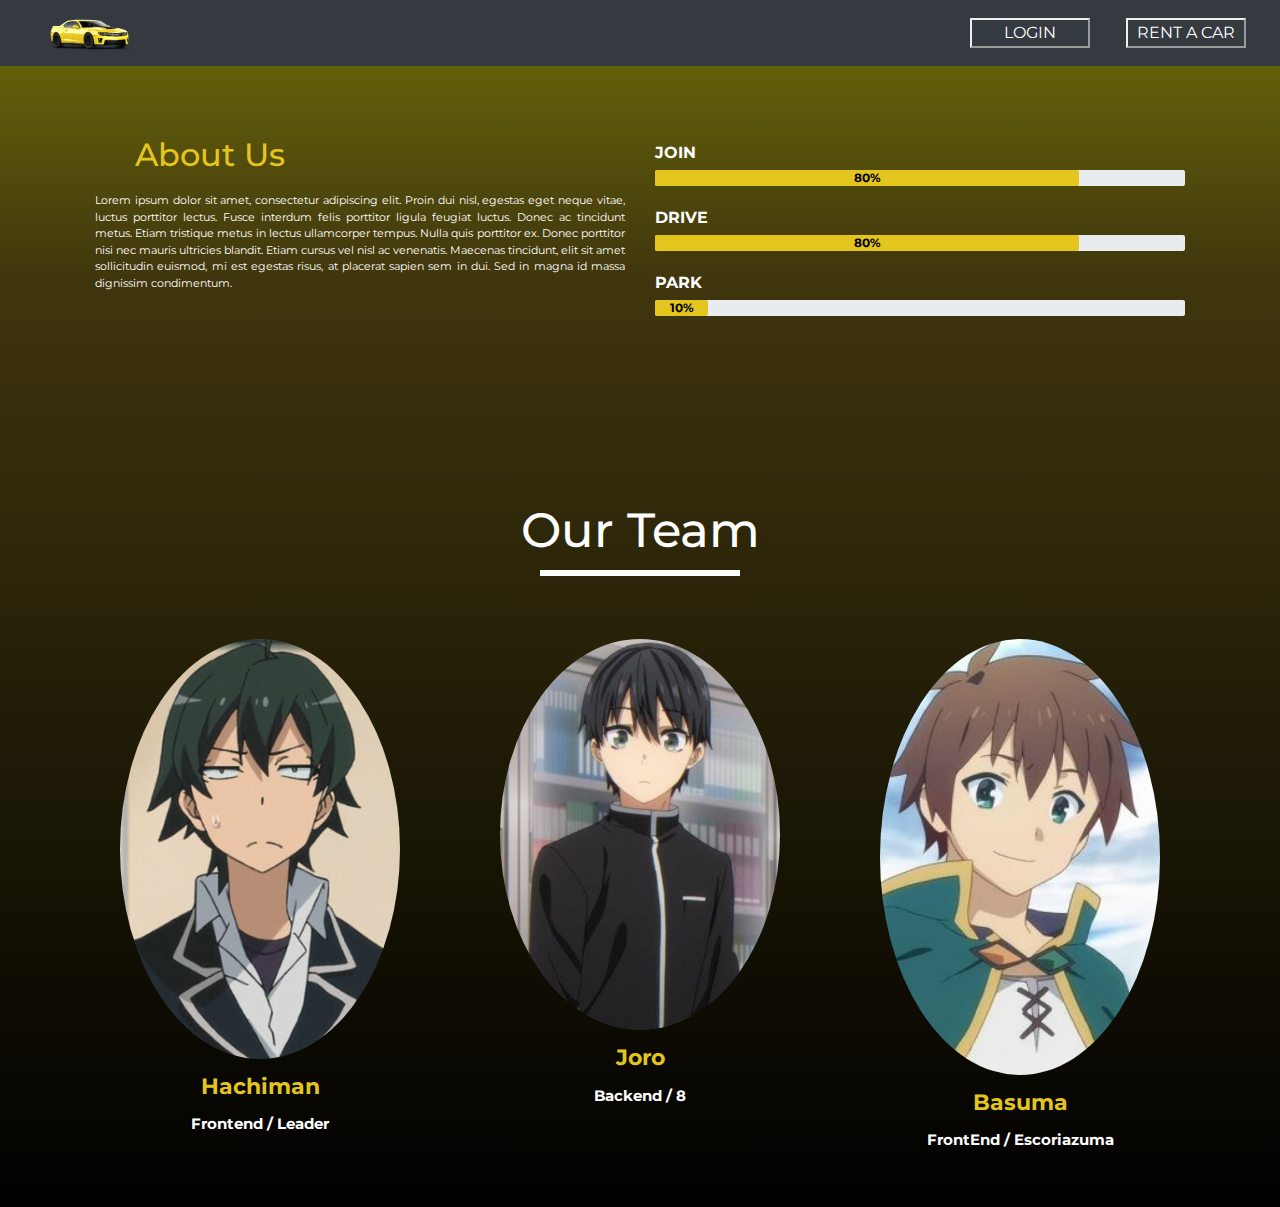
<file: aboutUs.html>
<!DOCTYPE html>
<html>
	<head>
		<title>Car Rental Website</title>
		<link rel="stylesheet" href="../css/styleAboutUs.css">
		<link rel="stylesheet" href="https://stackpath.bootstrapcdn.com/bootstrap/4.4.1/css/bootstrap.min.css">
		<link rel="stylesheet" href="https://stackpath.bootstrapcdn.com/font-awesome/4.7.0/css/font-awesome.min.css">

		<script src="https://code.jquery.com/jquery-3.4.1.slim.min.js"></script>
		<script src="https://cdn.jsdelivr.net/npm/popper.js@1.16.0/dist/umd/popper.min.js"></script>
		<script src="https://stackpath.bootstrapcdn.com/bootstrap/4.4.1/js/bootstrap.min.js"></script>
	</head>
	<body>

		<!---Nav Bar---->
		<section id="nav-bar">
			<nav class="navbar navbar-expand-lg navbar-dark bg-dark">
			  <a class="navbar-brand" href="index.html"><img src="../img/logo.png"></a>
			  <button class="navbar-toggler" type="button" data-toggle="collapse" data-target="#navbarNav" aria-controls="navbarNav" aria-expanded="false" aria-label="Toggle navigation">
			    <span class="navbar-toggler-icon"></span>
			  </button>
			  <div class="collapse navbar-collapse" id="navbarNav">
			    <ul class="navbar-nav ml-auto">
						<li class="nav-item">
			        <a class="nav-link" href="login.html"><button>LOGIN</button></a>
			      </li>
			      <li class="nav-item">
			        <a class="nav-link" href="rentACar.html"><button>RENT A CAR</button></a>
				  </li>
			  	</ul>
			  </div>
			</nav>
        </section>

        <!---About------->
		<section id="about">
			<div class="container">
				<div class="row">
					<div class="col-md-6">
						<h2>About Us</h2>
						<div class="about-content">
							Lorem ipsum dolor sit amet, consectetur adipiscing elit. Proin dui nisl, egestas eget neque vitae,
							luctus porttitor lectus. Fusce interdum felis porttitor ligula feugiat luctus. Donec ac tincidunt
							metus. Etiam tristique metus in lectus ullamcorper tempus. Nulla quis porttitor ex. Donec porttitor
							nisi nec mauris ultricies blandit. Etiam cursus vel nisl ac venenatis. Maecenas tincidunt, elit sit
							amet sollicitudin euismod, mi est egestas risus, at placerat sapien sem in dui. Sed in magna id massa
							dignissim condimentum.
						</div>
					</div>
					<div class="col-md-6 skills-bar">
						<p>Join</p>
						<div class="progress">
							<div class="progress-bar " style="width: 80%;"><b>80%</b></div>
						</div>

						<p>Drive</p>
						<div class="progress">
							<div class="progress-bar" style="width: 80%;"><b>80%</b></div>
						</div>

						<p>Park</p>
						<div class="progress">
							<div class="progress-bar" style="width: 10%;"><b>10%</b></div>
						</div>

					</div>
				</div>
			</div>
		</section>

		<!---Team Members----->
		<section id="team">
			<div class="container">
				<h1><font size="7">Our Team</h1>
				<div class="row">
					<div class="col-md-4 profile-pic text-center">
						<div class="img-box">
							<img src="../img/tm/tMember1.jpg" class="img-responsive">
							<ul>

								<a href="#">   <!--Este tag crea hipervinculos-->
									<li>     <!-- este Tag crea listas -->
										<i class="fa fa-address-card"></i>
									</li>
								</a>
							</ul>
						</div>
						<h2>Hachiman</h2>
						<h3>Frontend / Leader</h3>
					</div>

					<div class="col-md-4 profile-pic text-center">
						<div class="img-box">
							<img src="../img/tm/tMember2.jpg" class="img-responsive">
							<ul>

								<a href="#">   <!--Este tag crea hipervinculos-->
									<li>     <!-- este Tag crea listas -->
										<i class="fa fa-car"></i>
									</li>
								</a>
							</ul>
						</div>
						<h2>Joro</h2>
						<h3>Backend / 8</h3>
					</div>

					<div class="col-md-4 profile-pic text-center">
						<div class="img-box">
							<img src="../img/tm/tMember3.jpg" class="img-responsive">
							<ul>

								<a href="#">   <!--Este tag crea hipervinculos-->
									<li>     <!-- este Tag crea listas -->
										<i class="fa fa-map-marker"></i>
									</li>
								</a>
							</ul>
						</div>
						<h2>Basuma</h2>
						<h3>FrontEnd / Escoriazuma</h3>
					</div>
				</div>
			</div>
		</section>



	</body>
</html>
</file>
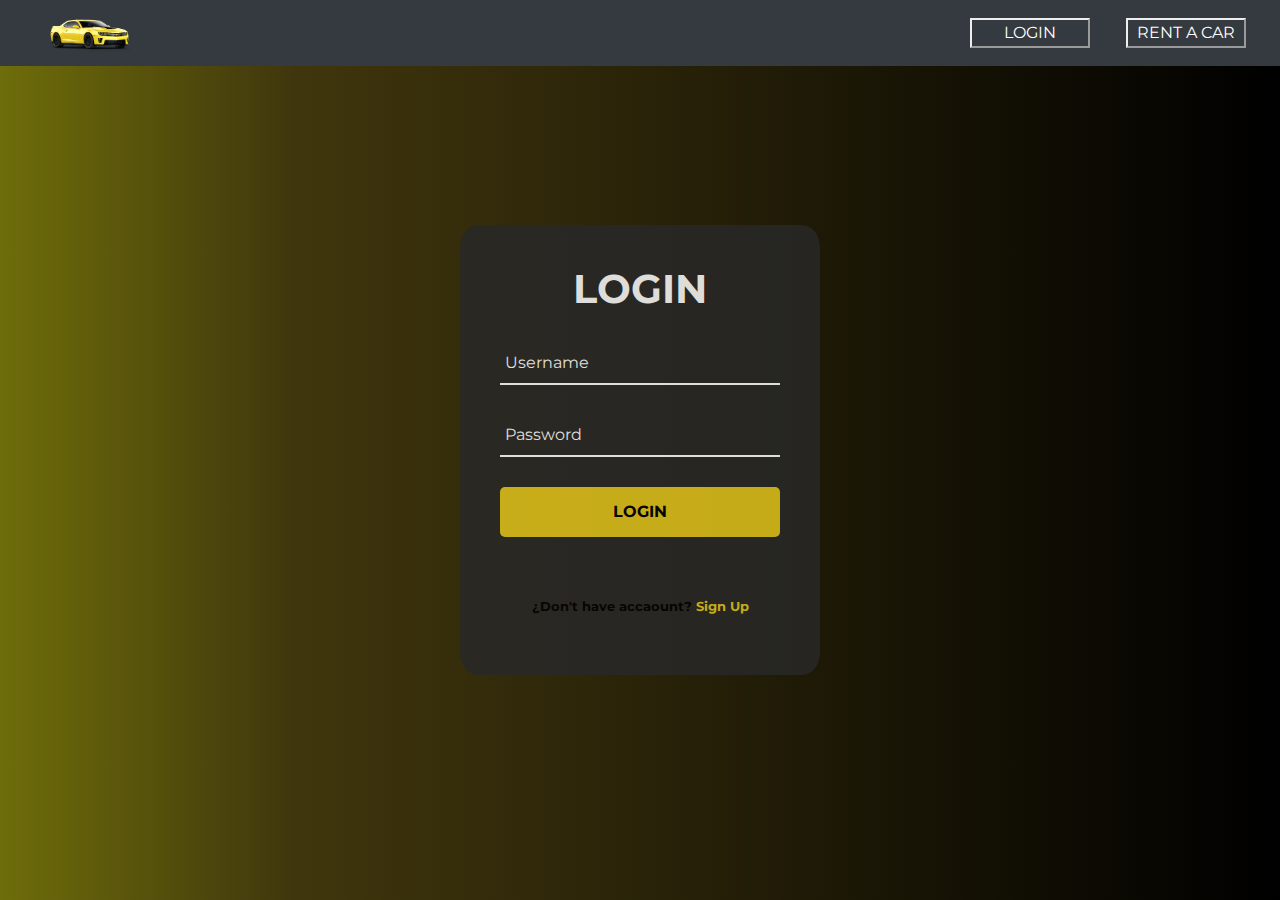
<file: login.html>
<!DOCTYPE html>
<html>
    <head>
        <title>Car Rental Website</title>
        <link rel="stylesheet" href="../css/styleLogin.css">
        <link rel="stylesheet" href="https://stackpath.bootstrapcdn.com/bootstrap/4.4.1/css/bootstrap.min.css">
        <link rel="stylesheet" href="https://stackpath.bootstrapcdn.com/font-awesome/4.7.0/css/font-awesome.min.css">
        <link href="https://fonts.googleapis.com/css?family=Montserrat&display=swap" rel="stylesheet">

        <script src="https://code.jquery.com/jquery-3.4.1.slim.min.js"></script>
        <script src="https://cdn.jsdelivr.net/npm/popper.js@1.16.0/dist/umd/popper.min.js"></script>
        <script src="https://stackpath.bootstrapcdn.com/bootstrap/4.4.1/js/bootstrap.min.js"></script>
        <script src="https://cdnjs.cloudflare.com/ajax/libs/jquery/3.4.1/jquery.min.js"></script>
    </head>
    <body>

        <section id="nav-bar">
  			      <nav class="navbar navbar-expand-lg navbar-dark bg-dark">
        			  <a class="navbar-brand" href="index.html"><img src="../img/logo.png"></a>
        			  <button class="navbar-toggler" type="button" data-toggle="collapse" data-target="#navbarNav" aria-controls="navbarNav" aria-expanded="false" aria-label="Toggle navigation">
        			    <span class="navbar-toggler-icon"></span>
        			  </button>
        			  <div class="collapse navbar-collapse" id="navbarNav">
        			    <ul class="navbar-nav ml-auto">
                    <li class="nav-item">
        			        <a class="nav-link" href="login.html"><button>LOGIN</button></a>
        			      </li>
        			      <li class="nav-item">
        			        <a class="nav-link" href="rentACar.html"><button>RENT A CAR</button></a>
        				  </li>
        			  	</ul>
        			  </div>
        			</nav>
        </section>

        <form action="index.html" class="login-form">
            <h1><b>Login</b></h1>
            <div class="txtb">
                <input type="text" required>
                <span data-placeholder="Username"></span>
            </div>

            <div class="txtb">
                <input type="password" required>
                <span data-placeholder="Password"></span>
            </div>

            <input type="submit" class="logbtn" value="Login">

            <div class="bottom-text">
                <b>¿Don't have accaount? <a href="Register.html">Sign Up</a></b>
            </div>
          </form>
        <script type="text/javascript">
            $(".txtb input").on("focus",function(){
              $(this).addClass("focus");
            });

            $(".txtb input").on("blur",function(){
              if ($(this).val() == "") {
                  $(this).removeClass("focus");
              }
            });
        </script>

    </body>
</html>
</file>
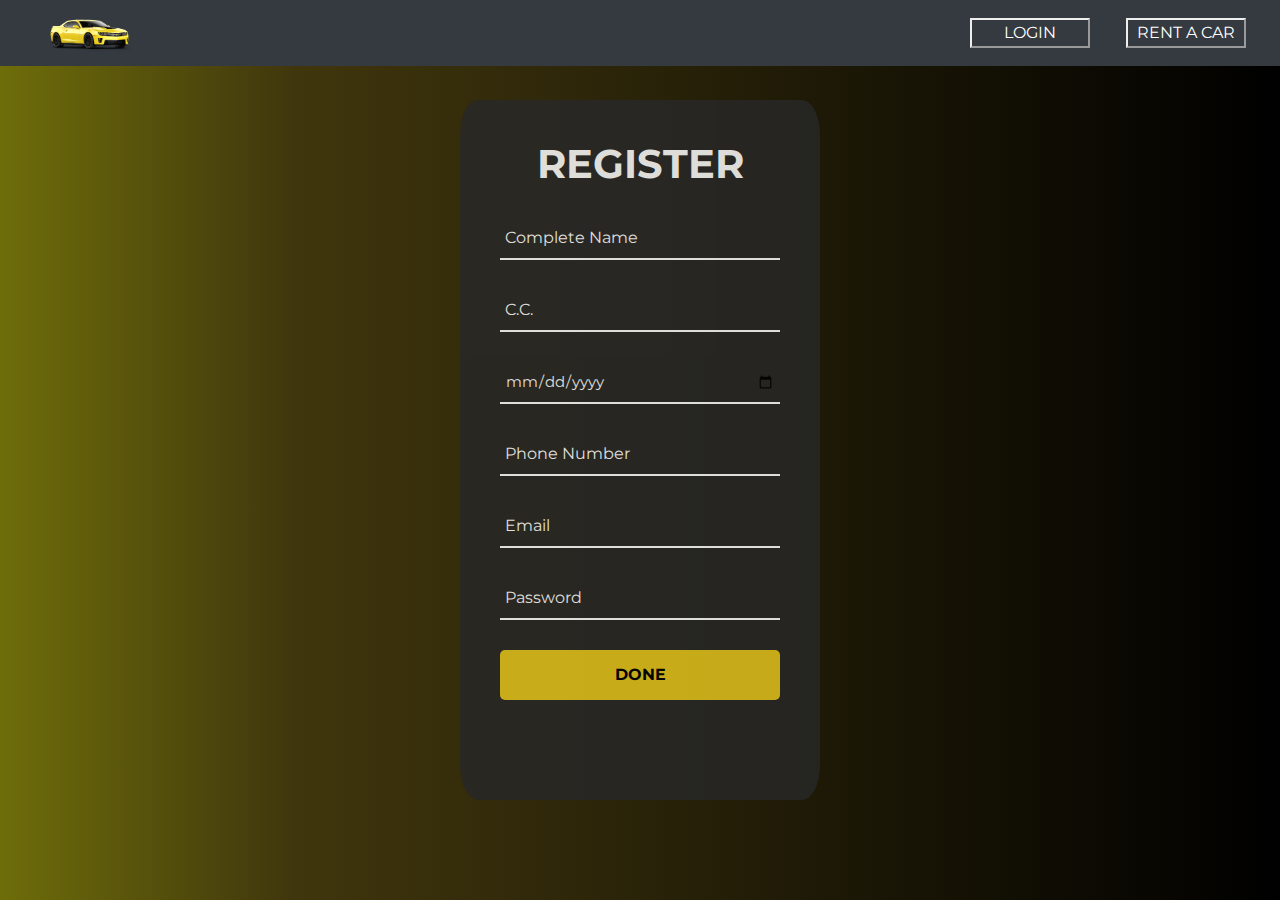
<file: Register.html>
<!DOCTYPE html>
<html>
    <head>
        <title>Car Rental Website</title>
        <link rel="stylesheet" href="../css/styleRegister.css">
        <link rel="stylesheet" href="https://stackpath.bootstrapcdn.com/bootstrap/4.4.1/css/bootstrap.min.css">
        <link rel="stylesheet" href="https://stackpath.bootstrapcdn.com/font-awesome/4.7.0/css/font-awesome.min.css">
        <link href="https://fonts.googleapis.com/css?family=Montserrat&display=swap" rel="stylesheet">

        <script src="https://code.jquery.com/jquery-3.4.1.slim.min.js"></script>
        <script src="https://cdn.jsdelivr.net/npm/popper.js@1.16.0/dist/umd/popper.min.js"></script>
        <script src="https://stackpath.bootstrapcdn.com/bootstrap/4.4.1/js/bootstrap.min.js"></script>
        <script src="https://cdnjs.cloudflare.com/ajax/libs/jquery/3.4.1/jquery.min.js"></script>
    </head>
    <body>

        <section id="nav-bar">
			       <nav class="navbar navbar-expand-lg navbar-dark bg-dark">
      			  <a class="navbar-brand" href="index.html"><img src="../img/logo.png"></a>
      			  <button class="navbar-toggler" type="button" data-toggle="collapse" data-target="#navbarNav" aria-controls="navbarNav" aria-expanded="false" aria-label="Toggle navigation">
      			    <span class="navbar-toggler-icon"></span>
      			  </button>
      			  <div class="collapse navbar-collapse" id="navbarNav">
      			    <ul class="navbar-nav ml-auto">
                  <li class="nav-item">
      			        <a class="nav-link" href="login.html"><button>LOGIN</button></a>
      			      </li>
      			      <li class="nav-item">
      			        <a class="nav-link" href="rentACar.html"><button>RENT A CAR</button></a>
      				  </li>
      			  	</ul>
      			  </div>
      			</nav>
        </section>


            <form action="index.html" class="Register-form">
                <h1><b>Register</b></h1>

                <div class="txtb">
                    <input type="text" id="name_lastname" name="Name" required>
                    <span data-placeholder="Complete Name"></span>
                </div>

                <div class="txtb">
                    <input type="number" id="cc" name="Identification" required>
                    <span data-placeholder="C.C."></span>
                </div>

                <div class="txtb">
                    <input type="date" id="license_date" name="license_date"
                    pattern="[0-9]{4}-(0[1-9]|1[012])-(0[1-9]|1[0-9]|2[0-9]|3[01])"  required>
                </div>

                <div class="txtb">
                    <input type="phone" id="phone" name="PhoneNumber" pattern="[0-9]{10}"required>
                    <span data-placeholder="Phone Number"></span>
                </div>

                <div class="txtb">
                    <input type="text" id="email" name="Email" required>
                    <span data-placeholder="Email"></span>
                </div>

                <div class="txtb">
                    <input type="password" id="password" name="password" required>
                    <span data-placeholder="Password"></span>
                </div>

                <input type="submit" class="logbtn" value="Done">
              </form>

            <script type="text/javascript">
                $(".txtb input").on("focus",function(){
                  $(this).addClass("focus");
                });

                $(".txtb input").on("blur",function(){
                  if ($(this).val() == "") {
                      $(this).removeClass("focus");
                  }
                });
            </script>
    </body>
</html>
</file>
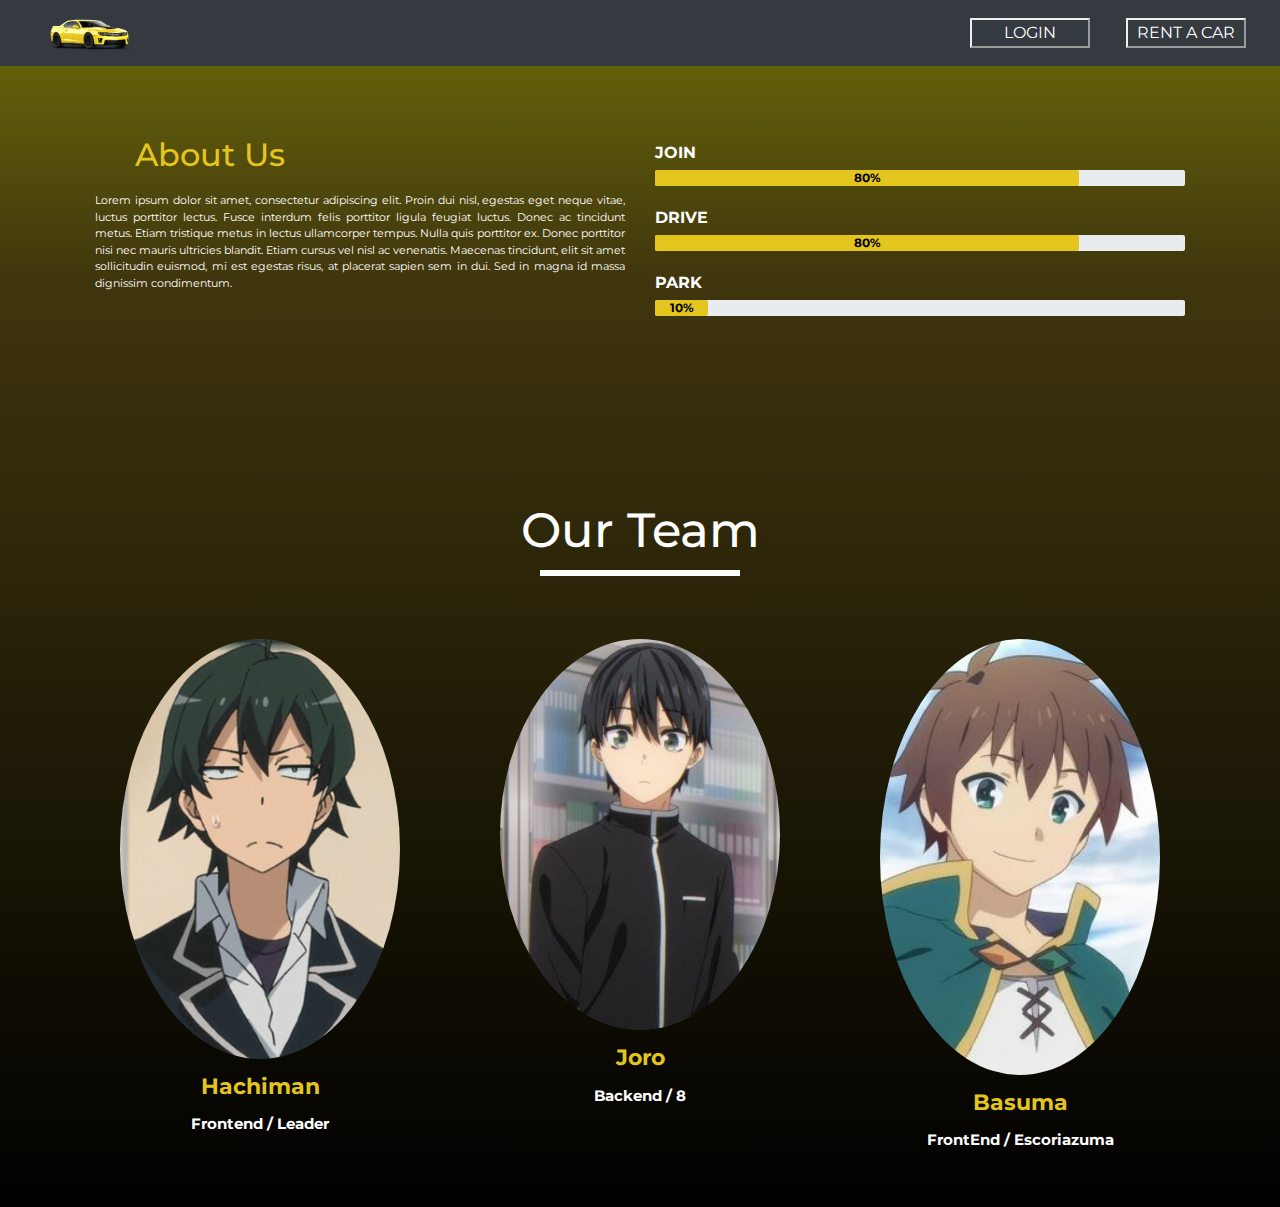
<file: html/aboutUs.html>
<!DOCTYPE html>
<html>
	<head>
		<title>Car Rental Website</title>
		<link rel="stylesheet" href="../css/styleAboutUs.css">
		<link rel="stylesheet" href="https://stackpath.bootstrapcdn.com/bootstrap/4.4.1/css/bootstrap.min.css">
		<link rel="stylesheet" href="https://stackpath.bootstrapcdn.com/font-awesome/4.7.0/css/font-awesome.min.css">

		<script src="https://code.jquery.com/jquery-3.4.1.slim.min.js"></script>
		<script src="https://cdn.jsdelivr.net/npm/popper.js@1.16.0/dist/umd/popper.min.js"></script>
		<script src="https://stackpath.bootstrapcdn.com/bootstrap/4.4.1/js/bootstrap.min.js"></script>
	</head>
	<body>

		<!---Nav Bar---->
		<section id="nav-bar">
			<nav class="navbar navbar-expand-lg navbar-dark bg-dark">
			  <a class="navbar-brand" href="index.html"><img src="../img/logo.png"></a>
			  <button class="navbar-toggler" type="button" data-toggle="collapse" data-target="#navbarNav" aria-controls="navbarNav" aria-expanded="false" aria-label="Toggle navigation">
			    <span class="navbar-toggler-icon"></span>
			  </button>
			  <div class="collapse navbar-collapse" id="navbarNav">
			    <ul class="navbar-nav ml-auto">
						<li class="nav-item">
			        <a class="nav-link" href="login.html"><button>LOGIN</button></a>
			      </li>
			      <li class="nav-item">
			        <a class="nav-link" href="rentACar.html"><button>RENT A CAR</button></a>
				  </li>
			  	</ul>
			  </div>
			</nav>
        </section>

        <!---About------->
		<section id="about">
			<div class="container">
				<div class="row">
					<div class="col-md-6">
						<h2>About Us</h2>
						<div class="about-content">
							Lorem ipsum dolor sit amet, consectetur adipiscing elit. Proin dui nisl, egestas eget neque vitae,
							luctus porttitor lectus. Fusce interdum felis porttitor ligula feugiat luctus. Donec ac tincidunt
							metus. Etiam tristique metus in lectus ullamcorper tempus. Nulla quis porttitor ex. Donec porttitor
							nisi nec mauris ultricies blandit. Etiam cursus vel nisl ac venenatis. Maecenas tincidunt, elit sit
							amet sollicitudin euismod, mi est egestas risus, at placerat sapien sem in dui. Sed in magna id massa
							dignissim condimentum.
						</div>
					</div>
					<div class="col-md-6 skills-bar">
						<p>Join</p>
						<div class="progress">
							<div class="progress-bar " style="width: 80%;"><b>80%</b></div>
						</div>

						<p>Drive</p>
						<div class="progress">
							<div class="progress-bar" style="width: 80%;"><b>80%</b></div>
						</div>

						<p>Park</p>
						<div class="progress">
							<div class="progress-bar" style="width: 10%;"><b>10%</b></div>
						</div>

					</div>
				</div>
			</div>
		</section>

		<!---Team Members----->
		<section id="team">
			<div class="container">
				<h1><font size="7">Our Team</h1>
				<div class="row">
					<div class="col-md-4 profile-pic text-center">
						<div class="img-box">
							<img src="../img/tm/tMember1.jpg" class="img-responsive">
							<ul>

								<a href="#">   <!--Este tag crea hipervinculos-->
									<li>     <!-- este Tag crea listas -->
										<i class="fa fa-address-card"></i>
									</li>
								</a>
							</ul>
						</div>
						<h2>Hachiman</h2>
						<h3>Frontend / Leader</h3>
					</div>

					<div class="col-md-4 profile-pic text-center">
						<div class="img-box">
							<img src="../img/tm/tMember2.jpg" class="img-responsive">
							<ul>

								<a href="#">   <!--Este tag crea hipervinculos-->
									<li>     <!-- este Tag crea listas -->
										<i class="fa fa-car"></i>
									</li>
								</a>
							</ul>
						</div>
						<h2>Joro</h2>
						<h3>Backend / 8</h3>
					</div>

					<div class="col-md-4 profile-pic text-center">
						<div class="img-box">
							<img src="../img/tm/tMember3.jpg" class="img-responsive">
							<ul>

								<a href="#">   <!--Este tag crea hipervinculos-->
									<li>     <!-- este Tag crea listas -->
										<i class="fa fa-map-marker"></i>
									</li>
								</a>
							</ul>
						</div>
						<h2>Basuma</h2>
						<h3>FrontEnd / Escoriazuma</h3>
					</div>
				</div>
			</div>
		</section>



	</body>
</html>
</file>
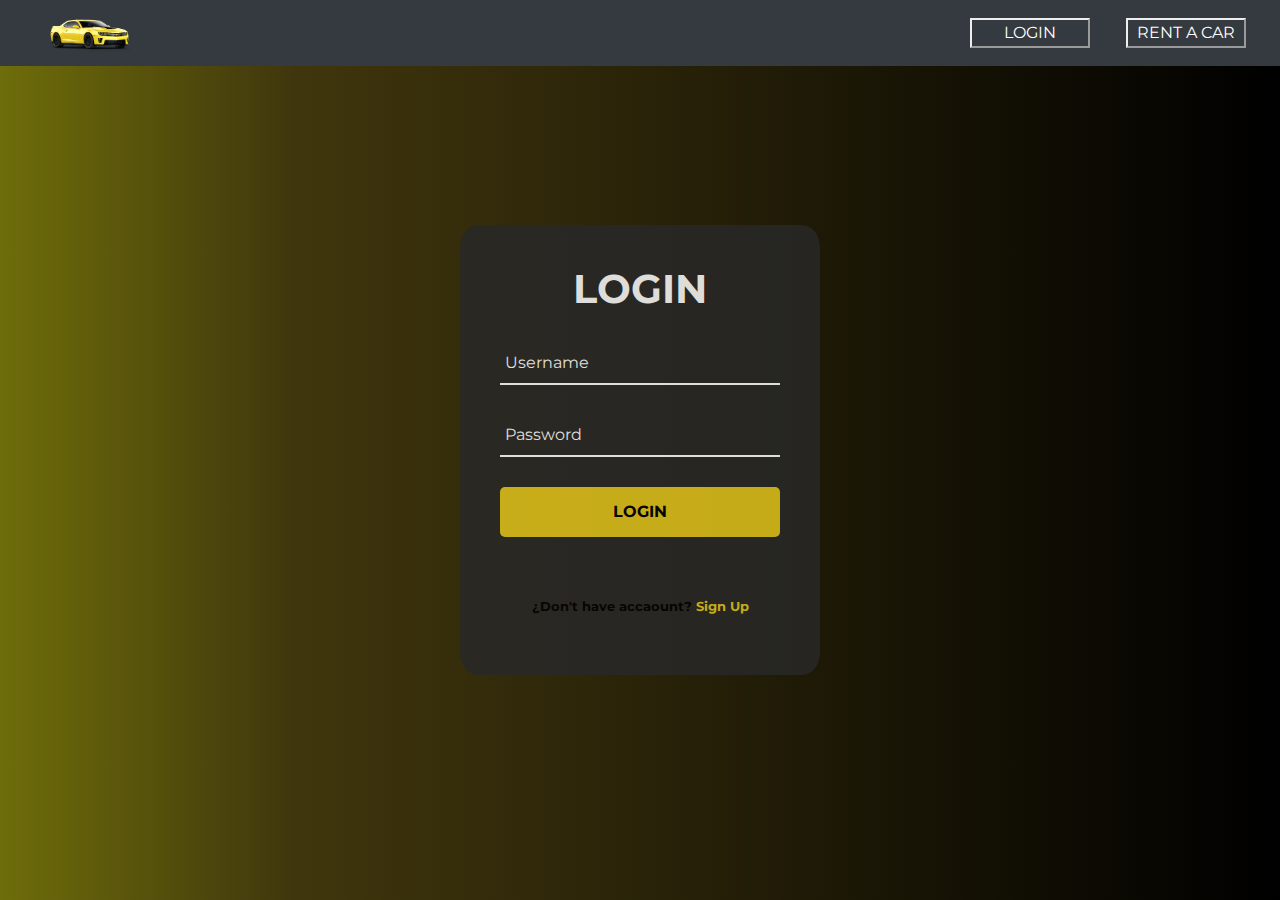
<file: html/login.html>
<!DOCTYPE html>
<html>
    <head>
        <title>Car Rental Website</title>
        <link rel="stylesheet" href="../css/styleLogin.css">
        <link rel="stylesheet" href="https://stackpath.bootstrapcdn.com/bootstrap/4.4.1/css/bootstrap.min.css">
        <link rel="stylesheet" href="https://stackpath.bootstrapcdn.com/font-awesome/4.7.0/css/font-awesome.min.css">
        <link href="https://fonts.googleapis.com/css?family=Montserrat&display=swap" rel="stylesheet">

        <script src="https://code.jquery.com/jquery-3.4.1.slim.min.js"></script>
        <script src="https://cdn.jsdelivr.net/npm/popper.js@1.16.0/dist/umd/popper.min.js"></script>
        <script src="https://stackpath.bootstrapcdn.com/bootstrap/4.4.1/js/bootstrap.min.js"></script>
        <script src="https://cdnjs.cloudflare.com/ajax/libs/jquery/3.4.1/jquery.min.js"></script>
    </head>
    <body>

        <section id="nav-bar">
  			      <nav class="navbar navbar-expand-lg navbar-dark bg-dark">
        			  <a class="navbar-brand" href="index.html"><img src="../img/logo.png"></a>
        			  <button class="navbar-toggler" type="button" data-toggle="collapse" data-target="#navbarNav" aria-controls="navbarNav" aria-expanded="false" aria-label="Toggle navigation">
        			    <span class="navbar-toggler-icon"></span>
        			  </button>
        			  <div class="collapse navbar-collapse" id="navbarNav">
        			    <ul class="navbar-nav ml-auto">
                    <li class="nav-item">
        			        <a class="nav-link" href="login.html"><button>LOGIN</button></a>
        			      </li>
        			      <li class="nav-item">
        			        <a class="nav-link" href="rentACar.html"><button>RENT A CAR</button></a>
        				  </li>
        			  	</ul>
        			  </div>
        			</nav>
        </section>

        <form action="index.html" class="login-form">
            <h1><b>Login</b></h1>
            <div class="txtb">
                <input type="text" required>
                <span data-placeholder="Username"></span>
            </div>

            <div class="txtb">
                <input type="password" required>
                <span data-placeholder="Password"></span>
            </div>

            <input type="submit" class="logbtn" value="Login">

            <div class="bottom-text">
                <b>¿Don't have accaount? <a href="Register.html">Sign Up</a></b>
            </div>
          </form>
        <script type="text/javascript">
            $(".txtb input").on("focus",function(){
              $(this).addClass("focus");
            });

            $(".txtb input").on("blur",function(){
              if ($(this).val() == "") {
                  $(this).removeClass("focus");
              }
            });
        </script>

    </body>
</html>
</file>
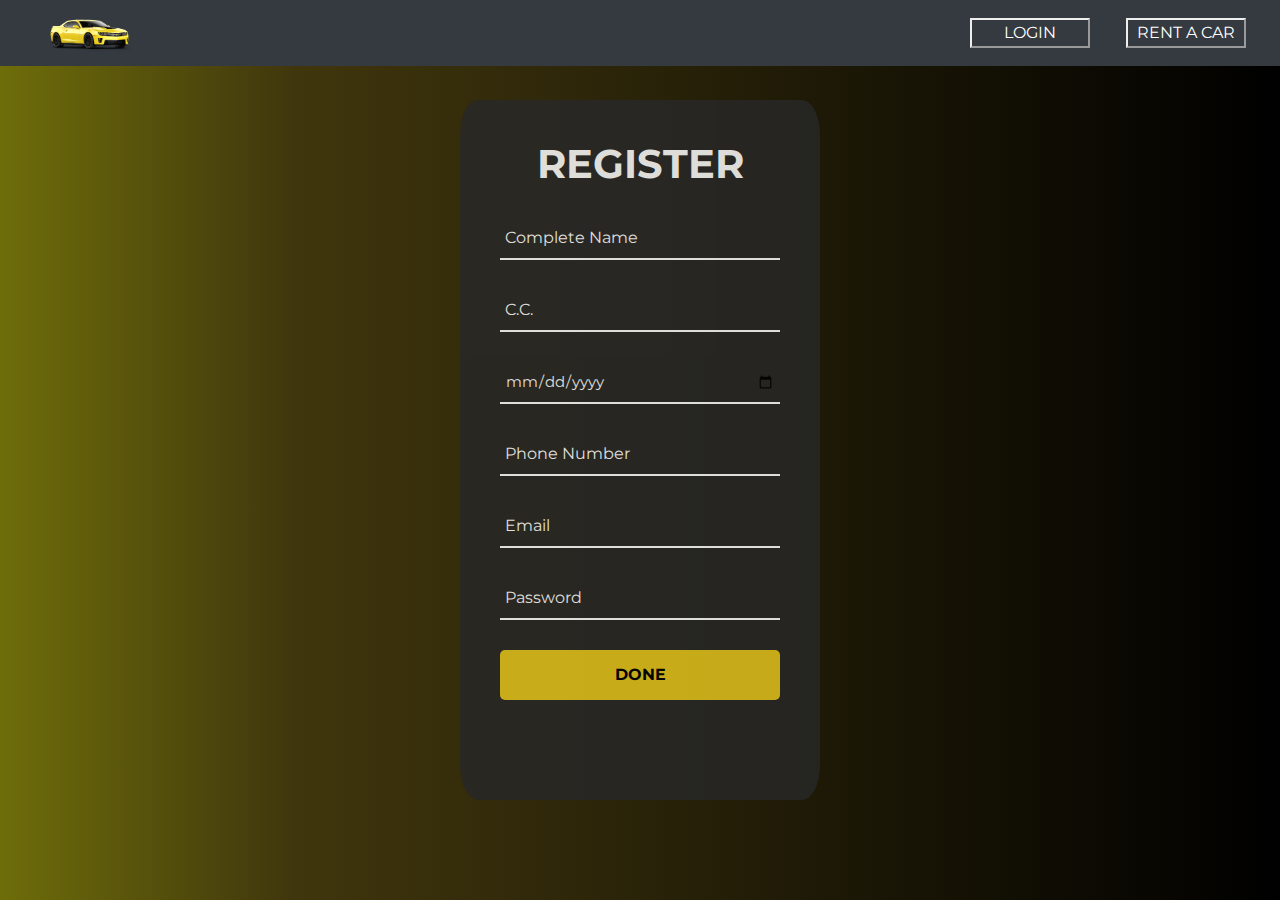
<file: html/Register.html>
<!DOCTYPE html>
<html>
    <head>
        <title>Car Rental Website</title>
        <link rel="stylesheet" href="../css/styleRegister.css">
        <link rel="stylesheet" href="https://stackpath.bootstrapcdn.com/bootstrap/4.4.1/css/bootstrap.min.css">
        <link rel="stylesheet" href="https://stackpath.bootstrapcdn.com/font-awesome/4.7.0/css/font-awesome.min.css">
        <link href="https://fonts.googleapis.com/css?family=Montserrat&display=swap" rel="stylesheet">

        <script src="https://code.jquery.com/jquery-3.4.1.slim.min.js"></script>
        <script src="https://cdn.jsdelivr.net/npm/popper.js@1.16.0/dist/umd/popper.min.js"></script>
        <script src="https://stackpath.bootstrapcdn.com/bootstrap/4.4.1/js/bootstrap.min.js"></script>
        <script src="https://cdnjs.cloudflare.com/ajax/libs/jquery/3.4.1/jquery.min.js"></script>
    </head>
    <body>

        <section id="nav-bar">
			       <nav class="navbar navbar-expand-lg navbar-dark bg-dark">
      			  <a class="navbar-brand" href="index.html"><img src="../img/logo.png"></a>
      			  <button class="navbar-toggler" type="button" data-toggle="collapse" data-target="#navbarNav" aria-controls="navbarNav" aria-expanded="false" aria-label="Toggle navigation">
      			    <span class="navbar-toggler-icon"></span>
      			  </button>
      			  <div class="collapse navbar-collapse" id="navbarNav">
      			    <ul class="navbar-nav ml-auto">
                  <li class="nav-item">
      			        <a class="nav-link" href="login.html"><button>LOGIN</button></a>
      			      </li>
      			      <li class="nav-item">
      			        <a class="nav-link" href="rentACar.html"><button>RENT A CAR</button></a>
      				  </li>
      			  	</ul>
      			  </div>
      			</nav>
        </section>


            <form action="index.html" class="Register-form">
                <h1><b>Register</b></h1>

                <div class="txtb">
                    <input type="text" id="name_lastname" name="Name" required>
                    <span data-placeholder="Complete Name"></span>
                </div>

                <div class="txtb">
                    <input type="number" id="cc" name="Identification" required>
                    <span data-placeholder="C.C."></span>
                </div>

                <div class="txtb">
                    <input type="date" id="license_date" name="license_date"
                    pattern="[0-9]{4}-(0[1-9]|1[012])-(0[1-9]|1[0-9]|2[0-9]|3[01])"  required>
                </div>

                <div class="txtb">
                    <input type="phone" id="phone" name="PhoneNumber" pattern="[0-9]{10}"required>
                    <span data-placeholder="Phone Number"></span>
                </div>

                <div class="txtb">
                    <input type="text" id="email" name="Email" required>
                    <span data-placeholder="Email"></span>
                </div>

                <div class="txtb">
                    <input type="password" id="password" name="password" required>
                    <span data-placeholder="Password"></span>
                </div>

                <input type="submit" class="logbtn" value="Done">
              </form>

            <script type="text/javascript">
                $(".txtb input").on("focus",function(){
                  $(this).addClass("focus");
                });

                $(".txtb input").on("blur",function(){
                  if ($(this).val() == "") {
                      $(this).removeClass("focus");
                  }
                });
            </script>
    </body>
</html>
</file>
<file: css/styleAboutUs.css>
@import url('https://fonts.googleapis.com/css?family=Montserrat&display=swap');

*{
	margin: 0;
	padding: 0;
	font-family: 'Montserrat', sans-serif;
}
body{
	background-image: linear-gradient(0deg, rgba(0,0,0,1) 0%, rgba(64,54,13,1) 77%, rgba(110,109,10,1) 100%);
}

/*------Navigation------*/
#nav-bar{
	position: sticky;
	top: 0;
	z-index: 10;
}
.navbar-brand img{
	height: 40px;
	padding-left: 30px;
}
.navbar-nav li{
	padding: 0 10px;
}
.navbar-nav li a{
	float: right;
	text-align: left;
}
#nav-bar ul li a:hover{
	color: #DDC354 !important;
}
button{
		background-color: inherit;
		border-color: inherit;
		color: white;
		width: 120px;
		height: 30px;
}
button:hover{
	color: #DDC354 !important;
}
.navbar{
	background: #fff;
}
.navbar-toggler{
	border: none!important;
}
.nav-link{
	color: white !important;
	font-weight: 600;
	font-size: 16px;
}

/*-----Team-----*/
#team{
	padding-top: 50px;
	padding-bottom: 50px;
	color: black;
}
h1{
	text-align: center;
	color: white !important;
	padding-bottom: 10px;
}
h1::after{
	content: '';
	background: white;
	display: block;
	height: 6px;
	width: 200px;
	margin: 10px auto 20px;
}
.profile-pic{
	margin-top: 25px;
}
.profile-pic .img-box{
	opacity: 1;
	display: block;
	position: relative;
}
.profile-pic .img-box img{
	border-radius: 200%;
}
.profile-pic .img-box img:hover{
	cursor: pointer;
}
.profile-pic h2{
	font-size: 22px;
	font-weight: bold;
	margin-top: 15px;
	color: #E4C51D !important;
}
.profile-pic h3{
	font-size: 15px;
	font-weight: bold;
	margin-top: 15px;
	color: white;
}
#team .fa{
	height: 40px;
	width: 40px;
	font-size: 20px;
	color: #E4C51D !important;
	background: black;
	padding: 9px;
	border-radius: 50%;
}
.img-box ul{
	padding: 15px 0;
	position: absolute;
	z-index: 2;
	bottom: 0;
	left: 50%;
	transform: translateX(-50%);
	opacity: 0;
}
.img-box ul li{
	padding: 5px;
	display: inline-block;
}
.img-box:hover ul{
	opacity: 1;
}
.img-box ul{
	transition: 0.5s;
}
.img-box img{
	width: 80%;
}

/*-----About-----*/
#about h2{
	color: #E4C51D;
	padding-left: 40px;
}
#about{
	align-items: center;
	padding: 70px 80px;
	color: white;
	text-align: justify;
}
.about-content{
	padding-top: 10px;
	height: 200px;
	font-size: 11px;
}
.skills-bar p{
	margin-top: 5px;
	margin-bottom: 5px;
	font-weight: bold;
	text-transform: uppercase;
}
.progress-bar{
	border-radius: 2px;
	background-color: black;
}
.progress{
	border-radius: 2px !important;
	margin-bottom: 20px;
}
.progress .progress-bar{
	background-color: #E4C51D;
	color: black;
}
</file>
<file: css/styleLogin.css>
@import url('https://fonts.googleapis.com/css?family=Montserrat&display=swap');

*{
    margin: 0;
    padding: 0;
    text-decoration: none;
    font-family: 'Montserrat';
    box-sizing: border-box;
}

body{
    min-height: 100vh;
    background-image: linear-gradient(270deg, rgba(0,0,0,1) 0%, rgba(64,54,13,1) 77%, rgba(110,109,10,1) 100%);
}

.login-form{
    width: 360px;
    background:	#282828;
    opacity: 0.85;
    height: 450px;
    padding: 40px 40px;
    border-radius: 5%;
    position: absolute;
    left: 50%;
    top: 50%;
    transform: translate(-50%, -50%);
}
.login-form h1{
    text-align: center;
    margin-bottom: 10px;
    color: white;
    text-transform: uppercase;
}

.txtb{
    border-bottom: 2px solid white;
    position: relative;
    margin: 30px 0;
}
.txtb input{
    font-size: 15px;
    color: white;
    border: none;
    width: 100%;
    outline: none;
    background: none;
    padding: 0 5px;
    height: 40px;
}
.txtb span::before{
    content: attr(data-placeholder);
    position: absolute;
    top: 50%;
    left: 5px;
    color: white;
    transform: translateY(-50%);
    z-index: -1;
    transition: .5s;
}
.txtb span::after{
    content: '';
    position: absolute;
    width: 100%;
    height: 2px;
    transition: .5s;
}
.focus + span::before{
    top: -5px;
}
.focus + span::after{
    width: 100%
}

.logbtn{
    display: block;
    width: 280px;
    height: 50px;
    border-radius: 5px;
    border: none;
    background: #E4C51D;
    text-transform: uppercase;
    font-weight: bold;
    color: black;
    outline: none;
    cursor: pointer;
}

.bottom-text{
    margin-top: 60px;
    text-align: center;
    font-size: 13px;
    color: black;
}
.bottom-text a{
  color: #E4C51D;
}
.bottom-text a:hover, a:active, a:focus{
  color: black;
}


  /*------Navigation------*/
#nav-bar{
	position: sticky;
	top: 0;
	z-index: 10;
}
.navbar-brand img{
	height: 40px;
	padding-left: 30px;
}
.navbar-nav li{
	padding: 0 10px;
}
.navbar-nav li a{
	float: right;
	text-align: left;
}
#nav-bar ul li a:hover{
	color: #DDC354 !important;
}
#nav-bar button{
		background-color: inherit;
		border-color: inherit;
		color: white;
		width: 120px;
		height: 30px;
}
#nav-bar button:hover{
	color: #DDC354 !important;
}
.navbar{
	background: #fff;
}
.navbar-toggler{
	border: none !important;
}
.nav-link{
	color: white !important;
	font-weight: 600;
	font-size: 16px;
}
</file>
<file: css/styleRegister.css>
@import url('https://fonts.googleapis.com/css?family=Montserrat&display=swap');

*{
    margin: 0;
    padding: 0;
    text-decoration: none;
    font-family: 'Montserrat';
    box-sizing: border-box;
}

body{
    min-height: 100vh;
    background-image: linear-gradient(270deg, rgba(0,0,0,1) 0%, rgba(64,54,13,1) 77%, rgba(110,109,10,1) 100%);
}

.Register-form{
    width: 360px;
    background:	#282828;
    opacity: 0.85;
    height: 700px;
    padding: 40px 40px;
    border-radius: 5%;
    position: absolute;
    left: 50%;
    top: 50%;
    transform: translate(-50%, -50%);
}
.Register-form h1{
    text-align: center;
    margin-bottom: 10px;
    color: white;
    text-transform: uppercase;
}

.txtb{
    border-bottom: 2px solid white;
    position: relative;
    margin: 30px 0;
}
.txtb input{
    font-size: 15px;
    color: white;
    border: none;
    width: 100%;
    outline: none;
    background: none;
    padding: 0 5px;
    height: 40px;
}
.txtb span::before{
    content: attr(data-placeholder);
    position: absolute;
    top: 50%;
    left: 5px;
    color: white;
    transform: translateY(-50%);
    z-index: -1;
    transition: .5s;
}
.txtb span::after{
    content: '';
    position: absolute;
    width: 100%;
    height: 2px;
    transition: .5s;
}
.focus + span::before{
    top: -5px;
}
.focus + span::after{
    width: 100%
}

.logbtn{
    display: block;
    width: 280px;
    height: 50px;
    border-radius: 5px;
    border: none;
    background: #E4C51D;
    text-transform: uppercase;
    font-weight: bold;
    color: black;
    outline: none;
    cursor: pointer;
}

.bottom-text{
    margin-top: 60px;
    text-align: center;
    font-size: 13px;
    color: black;
}
.bottom-text a{
  color: #E4C51D;
}
.bottom-text a:hover, a:active, a:focus{
  color: black;
}


  /*------Navigation------*/
#nav-bar{
	position: sticky;
	top: 0;
	z-index: 10;
}
.navbar-brand img{
	height: 40px;
	padding-left: 30px;
}
.navbar-nav li{
	padding: 0 10px;
}
.navbar-nav li a{
	float: right;
	text-align: left;
}
#nav-bar ul li a:hover{
	color: #DDC354 !important;
}
#nav-bar button{
		background-color: inherit;
		border-color: inherit;
		color: white;
		width: 120px;
		height: 30px;
}
#nav-bar button:hover{
	color: #DDC354 !important;
}
.navbar{
	background: #fff;
}
.navbar-toggler{
	border: none !important;
}
.nav-link{
	color: white !important;
	font-weight: 600;
	font-size: 16px;
}
</file>
